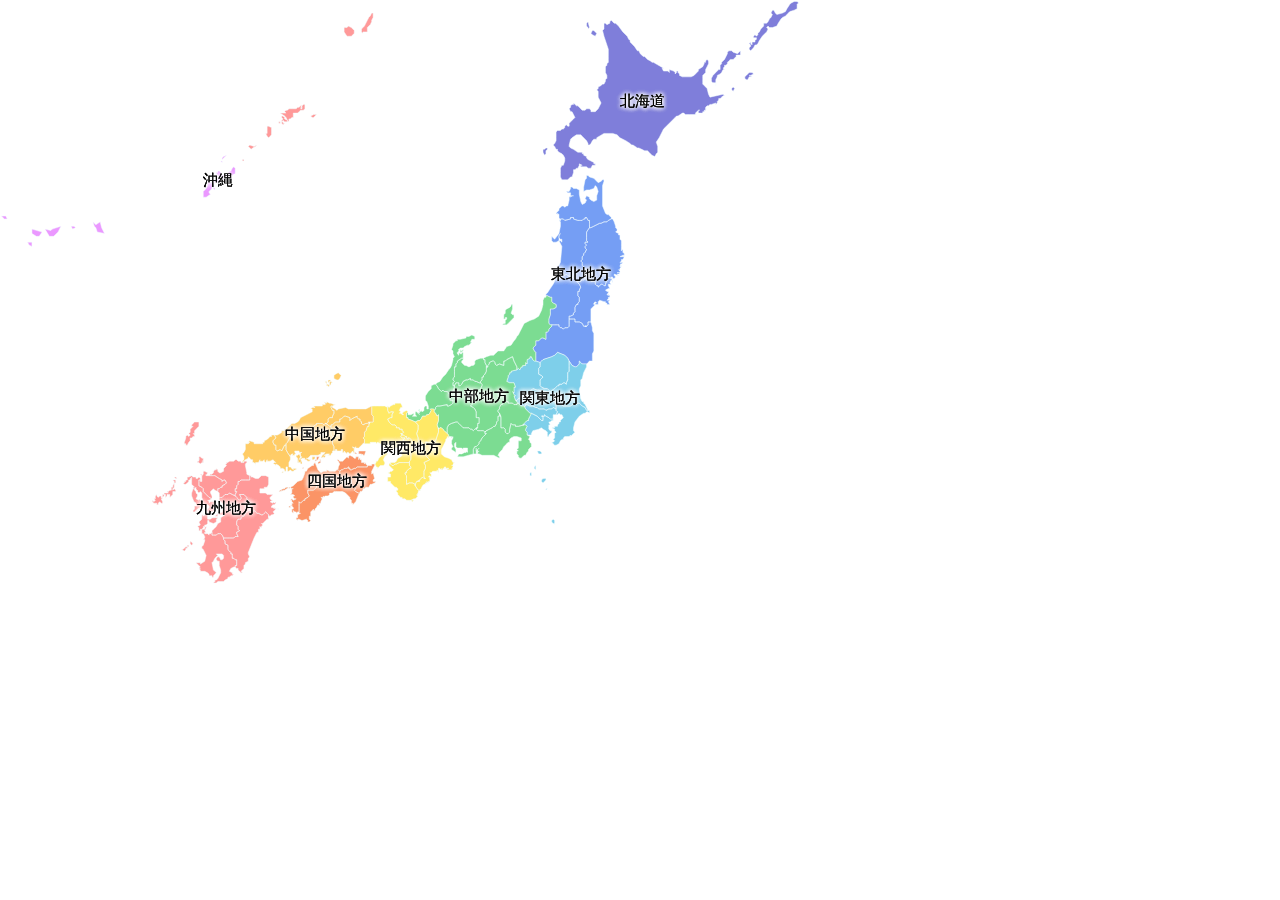
<file: chat_lp/map.html>
<!DOCTYPE html>
<html>

<head>
    <meta charset="UTF-8" />
    <title>2段階選択式の日本地図</title>
    <link rel="stylesheet" href="map.css">
    <script src="mapjquery.js"></script>
    <script src="jquery.japan-map.js"></script>
    <script>
        $(function() {

            var $mapContainer = $(document).find("#japan-map-container");
            var canvasWidth = _getUrlParams()['canvasWidth'] && $.isNumeric(_getUrlParams()['canvasWidth']) ? _getUrlParams()['canvasWidth'] : 800;

            var mapWidth = null;
            var mapHeight = null;

            // 都道府県選択画面の選択不可な都道府県の色
            var backgroundPrefColor = "#ababab";


            /*
             * 2段階選択式の日本地図を表示する
             */
            initJapanMap();

            function initJapanMap() {
                $("#japan-map-back-btn").hide();
                $mapContainer.empty().japanMap({
                    areas: [{
                        code: 1,
                        name: "北海道",
                        color: "#7f7eda",
                        hoverColor: "#b3b2ee",
                        prefectures: [1]
                    }, {
                        code: 2,
                        name: "東北地方",
                        color: "#759ef4",
                        hoverColor: "#98b9ff",
                        prefectures: [2, 3, 4, 5, 6, 7]
                    }, {
                        code: 3,
                        name: "関東地方",
                        color: "#7ecfea",
                        hoverColor: "#b7e5f4",
                        prefectures: [8, 9, 10, 11, 12, 13, 14]
                    }, {
                        code: 4,
                        name: "中部地方",
                        color: "#7cdc92",
                        hoverColor: "#aceebb",
                        prefectures: [15, 16, 17, 18, 19, 20, 21, 22, 23]
                    }, {
                        code: 5,
                        name: "関西地方",
                        color: "#ffe966",
                        hoverColor: "#fff19c",
                        prefectures: [24, 25, 26, 27, 28, 29, 30]
                    }, {
                        code: 6,
                        name: "中国地方",
                        color: "#ffcc66",
                        hoverColor: "#ffe0a3",
                        prefectures: [31, 32, 33, 34, 35]
                    }, {
                        code: 7,
                        name: "四国地方",
                        color: "#fb9466",
                        hoverColor: "#ffbb9c",
                        prefectures: [36, 37, 38, 39]
                    }, {
                        code: 8,
                        name: "九州地方",
                        color: "#ff9999",
                        hoverColor: "#ffbdbd",
                        prefectures: [40, 41, 42, 43, 44, 45, 46]
                    }, {
                        code: 9,
                        name: "沖縄",
                        color: "#eb98ff",
                        hoverColor: "#f5c9ff",
                        prefectures: [47]
                    }, ],
                    movesIslands: true,
                    borderLineWidth: 0.5,
                    borderLineColor: "#f2fcff",
                    width: canvasWidth,
                    fontSize: 15,
                    fontColor: "#000000",
                    fontShadowColor: "white",
                    lineColor: "#ffffff",
                    lineWidth: 0.5,
                    onSelect: function(data) {
                        switch (data.code) {

                            // 北海道
                            case 1:
                                $mapContainer.empty().japanMap({
                                    areas: [{
                                            code: 1,
                                            name: "北海道",
                                            color: "#7f7eda",
                                            hoverColor: "#b3b2ee",
                                            prefectures: [1]
                                        },
                                        // 近隣の都道府県を表示
                                        {
                                            name: "",
                                            color: backgroundPrefColor,
                                            hoverColor: backgroundPrefColor,
                                            prefectures: [2, 3, 5]
                                        },
                                    ],
                                    width: canvasWidth * 2.5,
                                    borderLineWidth: 1.3,
                                    borderLineColor: "#f2fcff",
                                    fontSize: 15,
                                    fontColor: "#000000",
                                    fontShadowColor: "white",
                                    onSelect: function(data) {
                                        _sendData(data);
                                    }
                                });

                                // 北海道の地図の表示位置を整える
                                $mapContainer.find("canvas").css({
                                    "top": mapHeight * 0.15,
                                    "left": 0 - (mapWidth * 1.55)
                                });
                                $("#japan-map-back-btn").show();
                                break;

                                // 東北
                            case 2:
                                $mapContainer.empty().japanMap({
                                    areas: [{
                                            code: 2,
                                            name: "青森県",
                                            color: "#759ef4",
                                            hoverColor: "#98b9ff",
                                            prefectures: [2]
                                        }, {
                                            code: 3,
                                            name: "岩手県",
                                            color: "#759ef4",
                                            hoverColor: "#98b9ff",
                                            prefectures: [3]
                                        }, {
                                            code: 4,
                                            name: "宮城県",
                                            color: "#759ef4",
                                            hoverColor: "#98b9ff",
                                            prefectures: [4]
                                        }, {
                                            code: 5,
                                            name: "秋田県",
                                            color: "#759ef4",
                                            hoverColor: "#98b9ff",
                                            prefectures: [5]
                                        }, {
                                            code: 6,
                                            name: "山形県",
                                            color: "#759ef4",
                                            hoverColor: "#98b9ff",
                                            prefectures: [6]
                                        }, {
                                            code: 7,
                                            name: "福島県",
                                            color: "#759ef4",
                                            hoverColor: "#98b9ff",
                                            prefectures: [7]
                                        },
                                        // 近隣の都道府県を表示
                                        {
                                            name: "",
                                            color: backgroundPrefColor,
                                            hoverColor: backgroundPrefColor,
                                            prefectures: [1, 8, 9, 10, 11, 15, 16, 17, 18, 20, 21]
                                        },
                                    ],
                                    width: canvasWidth * 2.8,

                                    borderLineWidth: 1.3,
                                    borderLineColor: "#f2fcff",
                                    fontSize: 15,
                                    fontColor: "#000000",
                                    fontShadowColor: "white",


                                    onSelect: function(data) {
                                        _sendData(data);
                                    }
                                });

                                // 東北の地図の表示位置を整える
                                $mapContainer.find("canvas").css({
                                    "top": 0 - mapHeight * 0.55,
                                    "left": 0 - (mapWidth * 1.65)
                                });
                                $("#japan-map-back-btn").show();
                                break;

                                // 関東
                            case 3:
                                $mapContainer.empty().japanMap({
                                    areas: [{
                                            code: 8,
                                            name: "茨城県",
                                            color: "#7ecfea",
                                            hoverColor: "#b7e5f4",
                                            prefectures: [8]
                                        }, {
                                            code: 9,
                                            name: "栃木県",
                                            color: "#7ecfea",
                                            hoverColor: "#b7e5f4",
                                            prefectures: [9]
                                        }, {
                                            code: 10,
                                            name: "群馬県",
                                            color: "#7ecfea",
                                            hoverColor: "#b7e5f4",
                                            prefectures: [10]
                                        }, {
                                            code: 11,
                                            name: "埼玉県",
                                            color: "#7ecfea",
                                            hoverColor: "#b7e5f4",
                                            prefectures: [11]
                                        }, {
                                            code: 12,
                                            name: "千葉県",
                                            color: "#7ecfea",
                                            hoverColor: "#b7e5f4",
                                            prefectures: [12]
                                        }, {
                                            code: 13,
                                            name: "東京都",
                                            color: "#7ecfea",
                                            hoverColor: "#b7e5f4",
                                            prefectures: [13]
                                        }, {
                                            code: 14,
                                            name: "神奈川県",
                                            color: "#7ecfea",
                                            hoverColor: "#b7e5f4",
                                            prefectures: [14]
                                        },
                                        // 近隣の都道府県を表示
                                        {
                                            name: "",
                                            color: backgroundPrefColor,
                                            hoverColor: backgroundPrefColor,
                                            prefectures: [4, 6, 7, 15, 16, 17, 18, 19, 20, 21, 22, 23, 24]
                                        },
                                    ],
                                    width: canvasWidth * 4.5,
                                    borderLineWidth: 1.3,
                                    borderLineColor: "#f2fcff",
                                    fontSize: 15,
                                    fontColor: "#000000",
                                    fontShadowColor: "white",
                                    onSelect: function(data) {
                                        _sendData(data);
                                    }
                                });

                                // 関東の地図の表示位置を整える
                                $mapContainer.find("canvas").css({
                                    "top": 0 - mapHeight * 2,
                                    "left": 0 - (mapWidth * 2.82)
                                });
                                $("#japan-map-back-btn").show();
                                break;

                                // 中部
                            case 4:
                                $mapContainer.empty().japanMap({
                                    areas: [{
                                            code: 15,
                                            name: "新潟県",
                                            color: "#7cdc92",
                                            hoverColor: "#aceebb",
                                            prefectures: [15]
                                        }, {
                                            code: 16,
                                            name: "富山県",
                                            color: "#7cdc92",
                                            hoverColor: "#aceebb",
                                            prefectures: [16]
                                        }, {
                                            code: 17,
                                            name: "石川県",
                                            color: "#7cdc92",
                                            hoverColor: "#aceebb",
                                            prefectures: [17]
                                        }, {
                                            code: 18,
                                            name: "福井県",
                                            color: "#7cdc92",
                                            hoverColor: "#aceebb",
                                            prefectures: [18]
                                        }, {
                                            code: 19,
                                            name: "山梨県",
                                            color: "#7cdc92",
                                            hoverColor: "#aceebb",
                                            prefectures: [19]
                                        }, {
                                            code: 20,
                                            name: "長野県",
                                            color: "#7cdc92",
                                            hoverColor: "#aceebb",
                                            prefectures: [20]
                                        }, {
                                            code: 21,
                                            name: "岐阜県",
                                            color: "#7cdc92",
                                            hoverColor: "#aceebb",
                                            prefectures: [21]
                                        }, {
                                            code: 22,
                                            name: "静岡県",
                                            color: "#7cdc92",
                                            hoverColor: "#aceebb",
                                            prefectures: [22]
                                        }, {
                                            code: 23,
                                            name: "愛知県",
                                            color: "#7cdc92",
                                            hoverColor: "#aceebb",
                                            prefectures: [23]
                                        },
                                        // 近隣の都道府県を表示
                                        {
                                            name: "",
                                            color: backgroundPrefColor,
                                            hoverColor: backgroundPrefColor,
                                            prefectures: [3, 4, 6, 7, 8, 9, 10, 11, 12, 13, 14, 24, 25, 26, 27, 28, 29, 30, 31, 33, 36, 37]
                                        },
                                    ],
                                    width: canvasWidth * 3.5,
                                    borderLineWidth: 1.3,
                                    borderLineColor: "#f2fcff",
                                    fontSize: 15,
                                    fontColor: "#000000",
                                    fontShadowColor: "white",
                                    onSelect: function(data) {
                                        _sendData(data);
                                    }
                                });

                                // 中部の地図の表示位置を整える
                                $mapContainer.find("canvas").css({
                                    "top": 0 - mapHeight * 1.4,
                                    "left": 0 - (mapWidth * 1.85)
                                });
                                $("#japan-map-back-btn").show();
                                break;

                                // 関西
                            case 5:
                                $mapContainer.empty().japanMap({
                                    areas: [{
                                            code: 24,
                                            name: "三重県",
                                            color: "#ffe966",
                                            hoverColor: "#fff19c",
                                            prefectures: [24]
                                        }, {
                                            code: 25,
                                            name: "滋賀県",
                                            color: "#ffe966",
                                            hoverColor: "#fff19c",
                                            prefectures: [25]
                                        }, {
                                            code: 26,
                                            name: "京都府",
                                            color: "#ffe966",
                                            hoverColor: "#fff19c",
                                            prefectures: [26]
                                        }, {
                                            code: 27,
                                            name: "大阪府",
                                            color: "#ffe966",
                                            hoverColor: "#fff19c",
                                            prefectures: [27]
                                        }, {
                                            code: 28,
                                            name: "兵庫県",
                                            color: "#ffe966",
                                            hoverColor: "#fff19c",
                                            prefectures: [28]
                                        }, {
                                            code: 29,
                                            name: "奈良県",
                                            color: "#ffe966",
                                            hoverColor: "#fff19c",
                                            prefectures: [29]
                                        }, {
                                            code: 30,
                                            name: "和歌山県",
                                            color: "#ffe966",
                                            hoverColor: "#fff19c",
                                            prefectures: [30]
                                        },
                                        // 近隣の都道府県を表示
                                        {
                                            name: "",
                                            color: backgroundPrefColor,
                                            hoverColor: backgroundPrefColor,
                                            prefectures: [15, 16, 17, 18, 19, 20, 21, 22, 23, 31, 32, 33, 34, 36, 37, 38, 39]
                                        },
                                    ],
                                    width: canvasWidth * 4.5,
                                    borderLineWidth: 1.3,
                                    borderLineColor: "#f2fcff",
                                    fontSize: 15,
                                    fontColor: "#000000",
                                    fontShadowColor: "white",
                                    onSelect: function(data) {
                                        _sendData(data);
                                    }
                                });

                                // 関西の地図の表示位置を整える
                                $mapContainer.find("canvas").css({
                                    "top": 0 - mapHeight * 2.4,
                                    "left": 0 - (mapWidth * 2.1)
                                });
                                $("#japan-map-back-btn").show();
                                break;

                                // 中部
                            case 6:
                                $mapContainer.empty().japanMap({
                                    areas: [{
                                            code: 31,
                                            name: "鳥取県",
                                            color: "#ffcc66",
                                            hoverColor: "#ffe0a3",
                                            prefectures: [31]
                                        }, {
                                            code: 32,
                                            name: "島根県",
                                            color: "#ffcc66",
                                            hoverColor: "#ffe0a3",
                                            prefectures: [32]
                                        }, {
                                            code: 33,
                                            name: "岡山県",
                                            color: "#ffcc66",
                                            hoverColor: "#ffe0a3",
                                            prefectures: [33]
                                        }, {
                                            code: 34,
                                            name: "広島県",
                                            color: "#ffcc66",
                                            hoverColor: "#ffe0a3",
                                            prefectures: [34]
                                        }, {
                                            code: 35,
                                            name: "山口県",
                                            color: "#ffcc66",
                                            hoverColor: "#ffe0a3",
                                            prefectures: [35]
                                        },
                                        // 近隣の都道府県を表示
                                        {
                                            name: "",
                                            color: backgroundPrefColor,
                                            hoverColor: backgroundPrefColor,
                                            prefectures: [18, 24, 25, 26, 27, 28, 29, 30, 36, 37, 38, 39, 40, 41, 42, 43, 44, 45]
                                        },
                                    ],
                                    width: canvasWidth * 4,
                                    borderLineWidth: 1.3,
                                    borderLineColor: "#f2fcff",
                                    fontSize: 15,
                                    fontColor: "#000000",
                                    fontShadowColor: "white",
                                    onSelect: function(data) {
                                        _sendData(data);
                                    }
                                });

                                // 中部の地図の表示位置を整える
                                $mapContainer.find("canvas").css({
                                    "top": 0 - mapHeight * 1.92,
                                    "left": 0 - (mapWidth * 1.4)
                                });
                                $("#japan-map-back-btn").show();
                                break;

                                // 四国
                            case 7:
                                $mapContainer.empty().japanMap({
                                    areas: [{
                                            code: 36,
                                            name: "徳島県",
                                            color: "#fb9466",
                                            hoverColor: "#ffbb9c",
                                            prefectures: [36]
                                        }, {
                                            code: 37,
                                            name: "香川県",
                                            color: "#fb9466",
                                            hoverColor: "#ffbb9c",
                                            prefectures: [37]
                                        }, {
                                            code: 38,
                                            name: "愛媛県",
                                            color: "#fb9466",
                                            hoverColor: "#ffbb9c",
                                            prefectures: [38]
                                        }, {
                                            code: 39,
                                            name: "高知県",
                                            color: "#fb9466",
                                            hoverColor: "#ffbb9c",
                                            prefectures: [39]
                                        },
                                        // 近隣の都道府県を表示
                                        {
                                            name: "",
                                            color: backgroundPrefColor,
                                            hoverColor: backgroundPrefColor,
                                            prefectures: [24, 25, 26, 27, 28, 29, 30, 31, 32, 33, 34, 35, 40, 41, 43, 44, 45, 46]
                                        },
                                    ],
                                    width: canvasWidth * 4.5,
                                    borderLineWidth: 1.3,
                                    borderLineColor: "#f2fcff",
                                    fontSize: 15,
                                    fontColor: "#000000",
                                    fontShadowColor: "white",
                                    onSelect: function(data) {
                                        _sendData(data);
                                    }
                                });

                                // 四国の地図の表示位置を整える
                                $mapContainer.find("canvas").css({
                                    "top": 0 - mapHeight * 2.58,
                                    "left": 0 - (mapWidth * 1.75)
                                });
                                $("#japan-map-back-btn").show();
                                break;

                                // 九州
                            case 8:
                                $mapContainer.empty().japanMap({
                                    areas: [{
                                            code: 40,
                                            name: "福岡県",
                                            color: "#ff9999",
                                            hoverColor: "#ffbdbd",
                                            prefectures: [40]
                                        }, {
                                            code: 41,
                                            name: "佐賀県",
                                            color: "#ff9999",
                                            hoverColor: "#ffbdbd",
                                            prefectures: [41]
                                        }, {
                                            code: 42,
                                            name: "長崎県",
                                            color: "#ff9999",
                                            hoverColor: "#ffbdbd",
                                            prefectures: [42]
                                        }, {
                                            code: 43,
                                            name: "熊本県",
                                            color: "#ff9999",
                                            hoverColor: "#ffbdbd",
                                            prefectures: [43]
                                        }, {
                                            code: 44,
                                            name: "大分県",
                                            color: "#ff9999",
                                            hoverColor: "#ffbdbd",
                                            prefectures: [44]
                                        }, {
                                            code: 45,
                                            name: "宮崎県",
                                            color: "#ff9999",
                                            hoverColor: "#ffbdbd",
                                            prefectures: [45]
                                        }, {
                                            code: 46,
                                            name: "鹿児島県",
                                            color: "#ff9999",
                                            hoverColor: "#ffbdbd",
                                            prefectures: [46]
                                        },
                                        // 近隣の都道府県を表示
                                        {
                                            name: "",
                                            color: backgroundPrefColor,
                                            hoverColor: backgroundPrefColor,
                                            prefectures: [32, 33, 34, 35, 36, 37, 38, 39]
                                        },
                                    ],
                                    width: canvasWidth * 4,
                                    borderLineWidth: 1.3,
                                    borderLineColor: "#f2fcff",
                                    fontSize: 15,
                                    fontColor: "#000000",
                                    fontShadowColor: "white",
                                    onSelect: function(data) {
                                        _sendData(data);
                                    }
                                });

                                // 九州の地図の表示位置を整える
                                $mapContainer.find("canvas").css({
                                    "top": 0 - mapHeight * 2.5,
                                    "left": 0 - (mapWidth * 1.1)
                                });
                                $("#japan-map-back-btn").show();
                                break;

                                // 沖縄
                            case 9:
                                $mapContainer.empty().japanMap({
                                    areas: [{
                                        code: 47,
                                        name: "沖縄県",
                                        color: "#eb98ff",
                                        hoverColor: "#f5c9ff",
                                        prefectures: [47]
                                    }, ],
                                    width: canvasWidth * 4,
                                    borderLineWidth: 1.3,
                                    borderLineColor: "#f2fcff",
                                    fontSize: 15,
                                    fontColor: "#000000",
                                    fontShadowColor: "white",
                                    onSelect: function(data) {
                                        _sendData(data);
                                    }
                                });

                                // 沖縄の地図の表示位置を整える
                                $mapContainer.find("canvas").css({
                                    "top": 0 - mapHeight * 3.85,
                                    "left": 0 - (mapWidth * 0.4)
                                });
                                $("#japan-map-back-btn").show();
                                break;
                        }
                    },
                });

                // 初回のみ実施
                if (mapWidth == null && mapHeight == null) {

                    // 全国Mapの描画サイズを取得
                    mapWidth = $mapContainer.find("canvas").attr("width");
                    mapHeight = $mapContainer.find("canvas").attr("height");

                    // Mapの親要素のサイズを設定
                    $mapContainer.css({
                        "width": mapWidth,
                        "max-width": mapWidth,
                        "height": mapHeight,
                        "max-height": mapHeight
                    });
                }
            }

            /*
             * 都道府県選択時のデータ送信処理
             */
            function _sendData(data) {
                if (data.code) {
                    window.parent.add_answer('question_3', data.name);
                    console.log("adfadsfasdfadsf=--------------------->>");
                }
            }

            /*
             * getパラメータを取得
             */
            function _getUrlParams() {
                var vars = [],
                    hash;
                var hashes = window.location.href.slice(window.location.href.indexOf('?') + 1).split('&');
                for (var i = 0; i < hashes.length; i++) {
                    hash = hashes[i].split('=');
                    vars.push(hash[0]);
                    vars[hash[0]] = hash[1];
                }
                return vars;
            }

            /*
             * 戻るボタンクリック時の全国マップ表示処理
             */
            $("#japan-map-back-btn").on("click", function() {
                initJapanMap();
            });
        });
    </script>
</head>

<body>
    <div id="japan-map-container"></div>
    <input type="button" value="&lt;&lt; 戻る" id="japan-map-back-btn" />
</body>

</html>
</file>
<file: chat_lp/map.css>
body {
	padding: 0;
	margin: 0;
}

iframe {
	border:1px solid #666;
}

body #japan-map-container {
	over-flow:hidden;
	position:relative;
	display:fixed;
	z-index:100;
}

body #japan-map-container > canvas {
	position:relative;
	top:0px;
	left:0px;
	z-index: 101;
}

body #japan-map-back-btn {
	position:absolute;
	top:10px;
	left:10px;
	z-index:100000;
	display: none;
}
input#japan-map-back-btn {
	background: #f48e24;
	border: none;
	color: #FFF;
	font-size: 21px;
	padding: 6px 16px;
	border-radius: 16px;
	box-shadow: 0px 5px 15px 0px rgba(0, 0, 0, 0.35);
	border-bottom: 3px #6a6a6a38 solid;
	font-weight: 600;
  }

  input#japan-map-back-btn:hover {
	background: #dc7d18;
	box-shadow: 0px 5px 5px 0px rgba(0, 0, 0, 0.25);
	border-bottom: 3px #6a6a6a38 solid;
  }

  input#japan-map-back-btn:active {
	background: #b6640d;
	box-shadow: 0px 2px 2px 0px rgba(0, 0, 0, 0.15);
	border-bottom: 0.2px #6a6a6a38 solid;
  }
</file>
